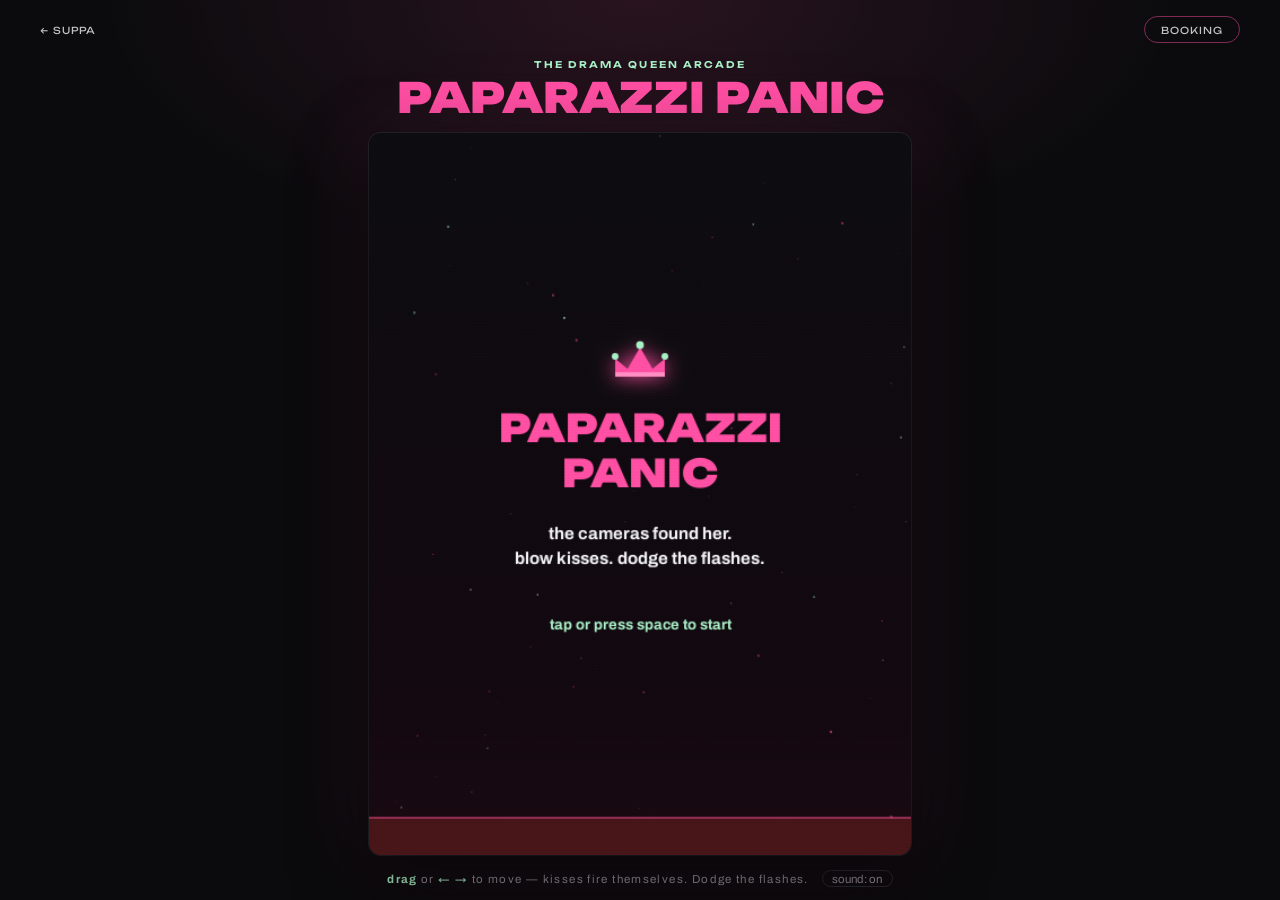
<file: play.html>
<!DOCTYPE html>
<html lang="en">
<head>
  <meta charset="UTF-8">
  <meta name="viewport" content="width=device-width, initial-scale=1.0, user-scalable=no">
  <title>Paparazzi Panic — SUPPA</title>
  <meta name="description" content="Paparazzi Panic — the Drama Queen arcade. Blow kisses, dodge the flashes, survive the wave.">
  <meta property="og:title" content="Paparazzi Panic — SUPPA">
  <meta property="og:description" content="The Drama Queen arcade: blow kisses, dodge the flashes.">
  <meta property="og:image" content="assets/cover.jpg">
  <meta name="theme-color" content="#0b0b0d">
  <link rel="preconnect" href="https://fonts.googleapis.com">
  <link rel="preconnect" href="https://fonts.gstatic.com" crossorigin>
  <link href="https://fonts.googleapis.com/css2?family=Unbounded:wght@600;800;900&family=Archivo:wght@400;500;700&display=swap" rel="stylesheet">
  <style>
    :root {
      --canvas: #0b0b0d; --pink: #ff4fa3; --mint: #a8f0c6;
      --text: #f2f2f4; --muted: #a09aa4;
      --font-display: "Unbounded", "Arial Black", sans-serif;
      --font-sans: "Archivo", system-ui, sans-serif;
    }
    * { margin: 0; padding: 0; box-sizing: border-box; }
    html, body { height: 100%; }
    body {
      background:
        radial-gradient(60% 40% at 50% 0%, rgba(255, 79, 163, 0.12), transparent 70%),
        var(--canvas);
      color: var(--text);
      font-family: var(--font-sans);
      display: flex; flex-direction: column;
      overflow: hidden;
      touch-action: none;
    }
    ::selection { background: var(--mint); color: #0b0b0d; }

    .nav {
      display: flex; align-items: center; justify-content: space-between;
      padding: 1rem clamp(1.2rem, 4vw, 2.5rem);
      flex: 0 0 auto;
    }
    .nav a {
      color: var(--text); text-decoration: none;
      font-family: var(--font-display);
      font-size: 0.6rem; letter-spacing: 0.1em; text-transform: uppercase;
      opacity: 0.8; transition: opacity 0.2s;
    }
    .nav a:hover { opacity: 1; }
    .nav__pill {
      border: 1px solid rgba(255, 79, 163, 0.6);
      border-radius: 999px; padding: 0.42rem 1rem;
    }

    .head { text-align: center; flex: 0 0 auto; padding: 0 1rem; }
    .head p {
      color: var(--mint);
      font-family: var(--font-display);
      font-size: 0.58rem; font-weight: 600;
      letter-spacing: 0.22em; text-transform: uppercase;
    }
    .head h1 {
      font-family: var(--font-display);
      font-weight: 900;
      font-size: clamp(1.4rem, 5vw, 2.6rem);
      color: var(--pink);
      text-transform: uppercase;
      line-height: 1.05;
      margin-top: 0.35rem;
    }

    .stage {
      flex: 1 1 auto;
      display: flex; align-items: center; justify-content: center;
      padding: 0.8rem 1rem 0.4rem;
      min-height: 0;
    }
    .frame {
      position: relative;
      height: 100%;
      max-height: 100%;
      aspect-ratio: 480 / 640;
      max-width: 94vw;
      border-radius: 12px;
      overflow: hidden;
      box-shadow:
        0 24px 70px rgba(0, 0, 0, 0.65),
        0 0 0 1px #26262b,
        0 0 90px rgba(255, 79, 163, 0.12);
      background: #0d0d10;
    }
    canvas { position: absolute; inset: 0; width: 100%; height: 100%; display: block; }
    /* soft CRT scanlines over the game */
    .frame::after {
      content: "";
      position: absolute; inset: 0; pointer-events: none;
      background: repeating-linear-gradient(0deg, rgba(255,255,255,0.028) 0 1px, transparent 1px 3px);
      mix-blend-mode: overlay;
    }

    .hint {
      flex: 0 0 auto;
      text-align: center;
      color: var(--muted);
      font-size: 0.72rem;
      letter-spacing: 0.12em;
      padding: 0.55rem 1rem calc(0.8rem + env(safe-area-inset-bottom));
    }
    .hint b { color: var(--mint); font-weight: 700; }
    #mute {
      background: none; border: 1px solid #2c2c31; border-radius: 999px;
      color: var(--muted); font: inherit; cursor: pointer;
      padding: 0.1rem 0.6rem; margin-left: 0.6rem;
    }
  </style>
</head>
<body>
  <nav class="nav">
    <a href="index.html">← SUPPA</a>
    <a class="nav__pill" href="index.html#booking">Booking</a>
  </nav>

  <div class="head">
    <p>the drama queen arcade</p>
    <h1>Paparazzi Panic</h1>
  </div>

  <div class="stage">
    <div class="frame">
      <canvas id="game"></canvas>
    </div>
  </div>

  <p class="hint">
    <b>drag</b> or <b>← →</b> to move — kisses fire themselves. Dodge the flashes.
    <button id="mute" aria-label="Toggle sound">sound: on</button>
  </p>

  <script>
  (function () {
    'use strict';

    /* ---------- stage ---------- */
    var W = 480, H = 640;
    var canvas = document.getElementById('game');
    var ctx = canvas.getContext('2d');
    function fit() {
      var dpr = Math.min(window.devicePixelRatio || 1, 2);
      canvas.width = W * dpr; canvas.height = H * dpr;
      ctx.setTransform(dpr, 0, 0, dpr, 0, 0);
    }
    fit(); window.addEventListener('resize', fit);

    var PINK = '#ff4fa3', MINT = '#a8f0c6', INK = '#0b0b0d', WHITE = '#f2f2f4';

    /* ---------- tiny synth (no assets) ---------- */
    var AC = window.AudioContext || window.webkitAudioContext;
    var ac = null, muted = false;
    function beep(freq, dur, type, vol, slide) {
      if (muted) return;
      if (!ac) { try { ac = new AC(); } catch (e) { return; } }
      if (ac.state === 'suspended') ac.resume();
      var o = ac.createOscillator(), g = ac.createGain();
      o.type = type || 'square';
      o.frequency.setValueAtTime(freq, ac.currentTime);
      if (slide) o.frequency.exponentialRampToValueAtTime(Math.max(30, freq + slide), ac.currentTime + dur);
      g.gain.setValueAtTime(vol || 0.05, ac.currentTime);
      g.gain.exponentialRampToValueAtTime(0.0001, ac.currentTime + dur);
      o.connect(g); g.connect(ac.destination);
      o.start(); o.stop(ac.currentTime + dur);
    }
    var sfx = {
      kiss: function () { beep(880, 0.07, 'square', 0.03); },
      pop: function () { beep(520, 0.12, 'square', 0.05, -300); },
      hit: function () { beep(140, 0.3, 'sawtooth', 0.08, -80); },
      wave: function () { beep(440, 0.1, 'square', 0.04); setTimeout(function () { beep(660, 0.1, 'square', 0.04); }, 90); setTimeout(function () { beep(880, 0.14, 'square', 0.04); }, 180); },
    };
    /* the single behind the game — parked for now; flip to true at release */
    var BGM_ENABLED = false;
    var bgm = BGM_ENABLED ? new Audio('assets/drama-queen.m4a') : null;
    if (bgm) { bgm.loop = true; bgm.volume = 0.55; bgm.preload = 'auto'; }
    var bgmStarted = false;
    window.__pp = { bgm: bgm }; // debug/tuning handle

    var muteBtn = document.getElementById('mute');
    muteBtn.addEventListener('click', function () {
      muted = !muted;
      if (bgm) bgm.muted = muted;
      muteBtn.textContent = 'sound: ' + (muted ? 'off' : 'on');
    });
    window.addEventListener('keydown', function (e) { if (e.key === 'm' || e.key === 'M') muteBtn.click(); });

    /* ---------- state ---------- */
    var STATE = 'title'; // title | playing | over
    var score = 0, wave = 0, lives = 3;
    var hs = 0;
    try { hs = parseInt(localStorage.getItem('suppa_arcade_hs') || '0', 10) || 0; } catch (e) {}

    var player, kisses, cams, bolts, parts, stars;
    var fireTimer = 0, stepTimer = 0, stepDir = 1, stepEvery = 0.9;
    var shake = 0, flashT = 0, iframes = 0, waveBanner = 0;
    var keys = {};

    function reset() {
      score = 0; wave = 0; lives = 3;
      player = { x: W / 2, y: H - 58, w: 44, h: 30, tx: W / 2 };
      kisses = []; bolts = []; parts = [];
      newWave();
    }

    function newWave() {
      wave++;
      cams = [];
      var cols = Math.min(5 + Math.floor((wave - 1) / 2), 8);
      var rows = Math.min(3 + Math.floor((wave - 1) / 3), 5);
      var gx = 52, gy = 46;
      var ox = (W - (cols - 1) * gx) / 2;
      for (var r = 0; r < rows; r++)
        for (var c = 0; c < cols; c++)
          cams.push({ x: ox + c * gx, y: 86 + r * gy, w: 34, h: 24, flash: 0 });
      stepDir = 1;
      stepEvery = Math.max(0.16, 0.85 - wave * 0.06);
      stepTimer = 0;
      waveBanner = 1.6;
      if (wave > 1) { score += 50; sfx.wave(); }
    }

    /* backdrop stars — slow pink/mint dust */
    stars = [];
    for (var i = 0; i < 60; i++)
      stars.push({ x: Math.random() * W, y: Math.random() * H, s: Math.random() * 1.6 + 0.4, v: Math.random() * 12 + 4, c: Math.random() < 0.5 ? PINK : MINT, a: Math.random() * 0.5 + 0.15 });

    /* ---------- input ---------- */
    window.addEventListener('keydown', function (e) {
      keys[e.key] = true;
      if (e.key === ' ' || e.key === 'Enter') { advance(); e.preventDefault(); }
    });
    window.addEventListener('keyup', function (e) { keys[e.key] = false; });

    function canvasX(e) {
      var r = canvas.getBoundingClientRect();
      var cx = (e.touches ? e.touches[0].clientX : e.clientX) - r.left;
      return cx / r.width * W;
    }
    var dragging = false;
    canvas.addEventListener('pointerdown', function (e) {
      dragging = true;
      if (player) player.tx = canvasX(e);
      advance();
    });
    window.addEventListener('pointermove', function (e) {
      if (dragging && player) player.tx = canvasX(e);
    });
    window.addEventListener('pointerup', function () { dragging = false; });

    function advance() {
      if (STATE === 'title' || STATE === 'over') {
        reset(); STATE = 'playing';
        /* first tap doubles as the autoplay gesture */
        if (bgm) bgm.play().then(function () { bgmStarted = true; }).catch(function () {});
      }
    }

    document.addEventListener('visibilitychange', function () {
      paused = document.hidden;
      last = performance.now();
      if (bgmStarted) {
        if (paused) bgm.pause();
        else bgm.play().catch(function () {});
      }
    });

    /* ---------- update ---------- */
    var last = performance.now(), paused = false;

    function update(dt) {
      for (var i = 0; i < stars.length; i++) {
        stars[i].y += stars[i].v * dt;
        if (stars[i].y > H) { stars[i].y = -2; stars[i].x = Math.random() * W; }
      }
      if (STATE !== 'playing') return;

      /* player */
      var sp = 340;
      if (keys.ArrowLeft || keys.a || keys.A) player.tx = player.x - sp * dt * 1.4;
      if (keys.ArrowRight || keys.d || keys.D) player.tx = player.x + sp * dt * 1.4;
      player.tx = Math.max(28, Math.min(W - 28, player.tx));
      player.x += (player.tx - player.x) * Math.min(1, dt * 14);

      /* auto-fire */
      fireTimer -= dt;
      if (fireTimer <= 0) {
        kisses.push({ x: player.x, y: player.y - 22, v: 460 });
        fireTimer = 0.32;
        sfx.kiss();
      }
      for (i = kisses.length - 1; i >= 0; i--) {
        kisses[i].y -= kisses[i].v * dt;
        if (kisses[i].y < -20) kisses.splice(i, 1);
      }

      /* camera ranks step like the classics: sideways, then drop */
      stepTimer += dt;
      var alive = cams.length;
      var quicken = 1 + (1 - alive / Math.max(1, (5 + Math.floor((wave - 1) / 2)) * (3 + Math.floor((wave - 1) / 3)))) * 1.6;
      if (stepTimer >= stepEvery / quicken) {
        stepTimer = 0;
        var minX = 1e9, maxX = -1e9, maxY = -1e9;
        for (i = 0; i < cams.length; i++) { minX = Math.min(minX, cams[i].x); maxX = Math.max(maxX, cams[i].x); maxY = Math.max(maxY, cams[i].y); }
        var drop = (stepDir > 0 && maxX > W - 46) || (stepDir < 0 && minX < 46);
        for (i = 0; i < cams.length; i++) {
          if (drop) cams[i].y += 22; else cams[i].x += stepDir * 16;
        }
        if (drop) stepDir *= -1;
        if (maxY > player.y - 46) loseLife(true);
      }

      /* cameras flash (shoot) */
      var rate = 0.55 + wave * 0.22;
      for (i = 0; i < cams.length; i++) {
        cams[i].flash = Math.max(0, cams[i].flash - dt);
        if (Math.random() < rate * dt / Math.max(6, cams.length) * 10) {
          cams[i].flash = 0.12;
          bolts.push({ x: cams[i].x, y: cams[i].y + 14, v: 210 + wave * 22 });
        }
      }
      for (i = bolts.length - 1; i >= 0; i--) {
        bolts[i].y += bolts[i].v * dt;
        if (bolts[i].y > H + 20) bolts.splice(i, 1);
      }

      /* kisses hit cameras */
      for (i = kisses.length - 1; i >= 0; i--) {
        for (var j = cams.length - 1; j >= 0; j--) {
          if (Math.abs(kisses[i].x - cams[j].x) < 20 && Math.abs(kisses[i].y - cams[j].y) < 16) {
            burst(cams[j].x, cams[j].y);
            cams.splice(j, 1); kisses.splice(i, 1);
            score += 10; sfx.pop();
            break;
          }
        }
      }
      if (!cams.length) newWave();

      /* bolts hit the queen */
      iframes = Math.max(0, iframes - dt);
      for (i = bolts.length - 1; i >= 0; i--) {
        if (Math.abs(bolts[i].x - player.x) < 20 && Math.abs(bolts[i].y - player.y) < 16) {
          bolts.splice(i, 1);
          if (!iframes) loseLife(false);
        }
      }

      for (i = parts.length - 1; i >= 0; i--) {
        var p = parts[i];
        p.x += p.vx * dt; p.y += p.vy * dt; p.vy += 320 * dt; p.t -= dt;
        if (p.t <= 0) parts.splice(i, 1);
      }

      shake = Math.max(0, shake - dt * 30);
      flashT = Math.max(0, flashT - dt);
      waveBanner = Math.max(0, waveBanner - dt);
    }

    function loseLife(fromReach) {
      lives--; shake = 9; flashT = 0.18; iframes = 1.4; sfx.hit();
      if (fromReach) { // ranks reached the carpet: push them back up
        for (var i = 0; i < cams.length; i++) cams[i].y -= 90;
      }
      if (lives <= 0) {
        STATE = 'over';
        if (score > hs) { hs = score; try { localStorage.setItem('suppa_arcade_hs', String(hs)); } catch (e) {} }
      }
    }

    function burst(x, y) {
      for (var i = 0; i < 14; i++) {
        var a = Math.random() * Math.PI * 2, v = Math.random() * 160 + 40;
        parts.push({ x: x, y: y, vx: Math.cos(a) * v, vy: Math.sin(a) * v - 60, t: Math.random() * 0.5 + 0.2, c: Math.random() < 0.6 ? PINK : MINT });
      }
    }

    /* ---------- draw ---------- */
    function heart(x, y, s, color) {
      ctx.save(); ctx.translate(x, y); ctx.scale(s, s);
      ctx.beginPath();
      ctx.moveTo(0, 3);
      ctx.bezierCurveTo(-5, -3, -12, 1, 0, 10);
      ctx.bezierCurveTo(12, 1, 5, -3, 0, 3);
      ctx.fillStyle = color; ctx.fill();
      ctx.restore();
    }

    function crown(x, y, blink) {
      ctx.save(); ctx.translate(x, y);
      if (blink && Math.floor(performance.now() / 90) % 2) ctx.globalAlpha = 0.35;
      ctx.shadowColor = PINK; ctx.shadowBlur = 18;
      ctx.beginPath();
      ctx.moveTo(-22, 12); ctx.lineTo(-22, -4); ctx.lineTo(-11, 5); ctx.lineTo(0, -14);
      ctx.lineTo(11, 5); ctx.lineTo(22, -4); ctx.lineTo(22, 12); ctx.closePath();
      ctx.fillStyle = PINK; ctx.fill();
      ctx.shadowBlur = 0;
      ctx.fillStyle = MINT;
      ctx.beginPath(); ctx.arc(-22, -6, 3, 0, 7); ctx.fill();
      ctx.beginPath(); ctx.arc(0, -16, 3.4, 0, 7); ctx.fill();
      ctx.beginPath(); ctx.arc(22, -6, 3, 0, 7); ctx.fill();
      ctx.fillStyle = 'rgba(255,255,255,0.35)';
      ctx.fillRect(-22, 8, 44, 4);
      ctx.restore();
    }

    function camera(c) {
      ctx.save(); ctx.translate(c.x, c.y);
      ctx.fillStyle = '#1d1d22';
      ctx.strokeStyle = '#2f2f36'; ctx.lineWidth = 1.5;
      roundRect(-17, -11, 34, 22, 4); ctx.fill(); ctx.stroke();
      ctx.fillStyle = '#141418';
      ctx.fillRect(-8, -15, 16, 5);
      ctx.beginPath(); ctx.arc(0, 0, 7.5, 0, 7);
      ctx.fillStyle = c.flash > 0 ? '#ffffff' : MINT; ctx.fill();
      ctx.beginPath(); ctx.arc(0, 0, 3.4, 0, 7);
      ctx.fillStyle = c.flash > 0 ? '#fff' : '#0e2a1c'; ctx.fill();
      if (c.flash > 0) {
        ctx.globalAlpha = c.flash / 0.12 * 0.9;
        ctx.shadowColor = '#fff'; ctx.shadowBlur = 24;
        ctx.beginPath(); ctx.arc(0, 0, 13, 0, 7); ctx.strokeStyle = '#fff'; ctx.lineWidth = 2; ctx.stroke();
        ctx.globalAlpha = 1; ctx.shadowBlur = 0;
      }
      ctx.fillStyle = PINK;
      ctx.fillRect(11, -8, 3, 3);
      ctx.restore();
    }

    function roundRect(x, y, w, h, r) {
      ctx.beginPath();
      ctx.moveTo(x + r, y);
      ctx.arcTo(x + w, y, x + w, y + h, r);
      ctx.arcTo(x + w, y + h, x, y + h, r);
      ctx.arcTo(x, y + h, x, y, r);
      ctx.arcTo(x, y, x + w, y, r);
      ctx.closePath();
    }

    function text(str, x, y, size, color, font, align) {
      ctx.fillStyle = color;
      ctx.font = font === 'd' ? '900 ' + size + 'px Unbounded'
               : font === 'u' ? '600 ' + size + 'px Unbounded'
               : '700 ' + size + 'px Archivo';
      ctx.textAlign = align || 'center';
      ctx.fillText(str, x, y);
    }

    function draw() {
      ctx.clearRect(0, 0, W, H);
      var sx = shake ? (Math.random() - 0.5) * shake : 0;
      var sy = shake ? (Math.random() - 0.5) * shake : 0;
      ctx.save(); ctx.translate(sx, sy);

      /* stage backdrop */
      var g = ctx.createLinearGradient(0, 0, 0, H);
      g.addColorStop(0, '#0d0d11'); g.addColorStop(0.75, '#120810'); g.addColorStop(1, '#1a0a12');
      ctx.fillStyle = g; ctx.fillRect(-10, -10, W + 20, H + 20);
      for (var i = 0; i < stars.length; i++) {
        ctx.globalAlpha = stars[i].a;
        ctx.fillStyle = stars[i].c;
        ctx.fillRect(stars[i].x, stars[i].y, stars[i].s, stars[i].s);
      }
      ctx.globalAlpha = 1;
      /* the red carpet */
      ctx.fillStyle = 'rgba(232, 67, 45, 0.22)';
      ctx.fillRect(0, H - 34, W, 34);
      ctx.fillStyle = 'rgba(255, 79, 163, 0.4)';
      ctx.fillRect(0, H - 34, W, 2);

      if (STATE === 'playing' || STATE === 'over') {
        for (i = 0; i < kisses.length; i++) heart(kisses[i].x, kisses[i].y, 1.15, PINK);
        for (i = 0; i < cams.length; i++) camera(cams[i]);
        ctx.fillStyle = '#fff';
        for (i = 0; i < bolts.length; i++) {
          ctx.save(); ctx.translate(bolts[i].x, bolts[i].y);
          ctx.shadowColor = '#fff'; ctx.shadowBlur = 8;
          ctx.beginPath();
          ctx.moveTo(0, -8); ctx.lineTo(3.4, -1); ctx.lineTo(0.8, -1); ctx.lineTo(2.6, 8); ctx.lineTo(-3.4, 0); ctx.lineTo(-0.8, 0);
          ctx.closePath(); ctx.fill();
          ctx.restore();
        }
        for (i = 0; i < parts.length; i++) {
          ctx.globalAlpha = Math.min(1, parts[i].t * 3);
          ctx.fillStyle = parts[i].c;
          ctx.fillRect(parts[i].x, parts[i].y, 3, 3);
        }
        ctx.globalAlpha = 1;
        if (STATE === 'playing') crown(player.x, player.y, iframes > 0);

        /* HUD */
        text('DRAMA PTS ' + score, 14, 28, 11, MINT, 'u', 'left');
        for (i = 0; i < 3; i++) heart(W - 22 - i * 22, 22, 1.35, i < lives ? PINK : 'rgba(255,255,255,0.12)');
        if (waveBanner > 0 && STATE === 'playing') {
          ctx.globalAlpha = Math.min(1, waveBanner);
          text('WAVE ' + wave, W / 2, H / 2 - 60, 30, PINK, 'd');
          ctx.globalAlpha = 1;
        }
      }

      if (STATE === 'title') {
        crown(W / 2, H / 2 - 116, false);
        text('PAPARAZZI', W / 2, H / 2 - 46, 34, PINK, 'd');
        text('PANIC', W / 2, H / 2 - 6, 34, PINK, 'd');
        text('the cameras found her.', W / 2, H / 2 + 40, 15, WHITE, 's');
        text('blow kisses. dodge the flashes.', W / 2, H / 2 + 62, 15, WHITE, 's');
        text('tap or press space to start', W / 2, H / 2 + 120, 13, MINT, 's');
        if (hs) text('best: ' + hs, W / 2, H / 2 + 148, 12, '#a09aa4', 's');
      }

      if (STATE === 'over') {
        ctx.fillStyle = 'rgba(11, 11, 13, 0.72)';
        ctx.fillRect(0, 0, W, H);
        text('THE DRAMA', W / 2, H / 2 - 66, 30, PINK, 'd');
        text('GOT HER', W / 2, H / 2 - 28, 30, PINK, 'd');
        text('drama pts: ' + score, W / 2, H / 2 + 18, 16, WHITE, 's');
        text(score >= hs && score > 0 ? 'new best!' : 'best: ' + hs, W / 2, H / 2 + 44, 14, MINT, 's');
        text('tap or press space for an encore', W / 2, H / 2 + 96, 13, MINT, 's');
      }

      ctx.restore();
      if (flashT > 0) {
        ctx.globalAlpha = flashT / 0.18 * 0.5;
        ctx.fillStyle = '#fff';
        ctx.fillRect(0, 0, W, H);
        ctx.globalAlpha = 1;
      }
    }

    /* ---------- loop ---------- */
    function frame(now) {
      var dt = Math.min(0.033, (now - last) / 1000);
      last = now;
      if (!paused) { update(dt); draw(); }
      requestAnimationFrame(frame);
    }
    requestAnimationFrame(frame);
  })();
  </script>
</body>
</html>
</file>
